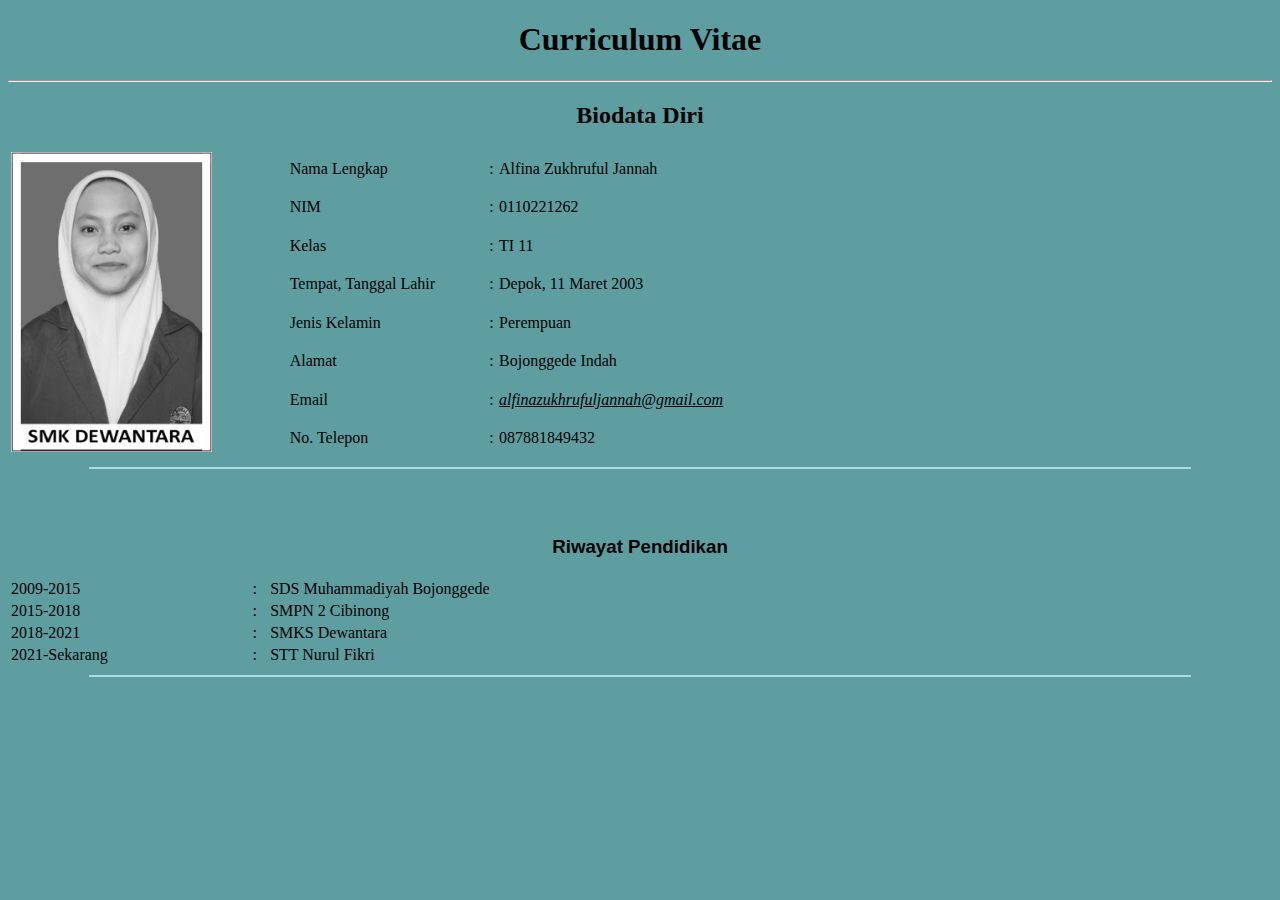
<file: index.html>
<!DOCTYPE html>
<html lang="en">
<head>
    <meta charset="UTF-8">
    <meta http-equiv="X-UA-Compatible" content="IE=edge">
    <meta name="viewport" content="width=device-width, initial-scale=1.0">
    <title>Resume</title>
</head>
<body style="background-color: cadetblue;">
    
    <h1 align="center">Curriculum Vitae</h1>
    <hr>
    <h2 align="center">Biodata Diri</h2>
    <table width="800px"><!--Biodata Diri-->

        <tbody>
            <tr>
                <td rowspan="8"><img src="img/20.jpg" alt="hwhwhw" height="300px"></td>
                <td width="25%">Nama Lengkap</td>
                <td width="1%">:</td>
                <td>Alfina Zukhruful Jannah</td>
            </tr>
            <tr>
                <td>NIM</td>
                <td>:</td>
                <td>0110221262</td>
            </tr>
            <tr>
                <td>Kelas</td>
                <td>:</td>
                <td>TI 11</td>
            </tr>
            <tr>
                <td>Tempat, Tanggal Lahir</td>
                <td>:</td>
                <td>Depok, 11 Maret 2003</td>
            </tr>
            <tr>
                <td>Jenis Kelamin</td>
                <td>:</td>
                <td>Perempuan</td>
            </tr>
            <tr>
                <td>Alamat</td>
                <td>:</td>
                <td>Bojonggede Indah</td>
            </tr>
            <tr>
                <td>Email</td>
                <td>:</td>
                <td><u><i>alfinazukhrufuljannah@gmail.com</i></u></td>
            </tr>
            <tr>
                <td>No. Telepon</td>
                <td>:</td>
                <td>087881849432</td>
            </tr>
        </tbody>
    </table>
    <hr color="lightblue" width="87%">
    <pre>
        <font face="arial">
            <h3 align="center">Riwayat Pendidikan</h3></pre>
        </font>
        <table width="800px"><!--Riwayat Pendidikan-->
            <tbody>
                <tr>
                    <td>2009-2015</td>
                    <td>:</td>
                    <td>SDS Muhammadiyah Bojonggede</td>
                </tr>
                <tr>
                    <td>2015-2018</td>
                    <td>:</td>
                    <td>SMPN 2 Cibinong</td>
                </tr>
                <tr>
                    <td>2018-2021</td>
                    <td>:</td>
                    <td>SMKS Dewantara</td>
                </tr>
                <tr>
                    <td>2021-Sekarang</td>
                    <td>:</td>
                    <td>STT Nurul Fikri</td>
                </tr>
            </tbody>
        </table>

        <hr color="lightblue" width="87%">



</body>
</html>
</file>
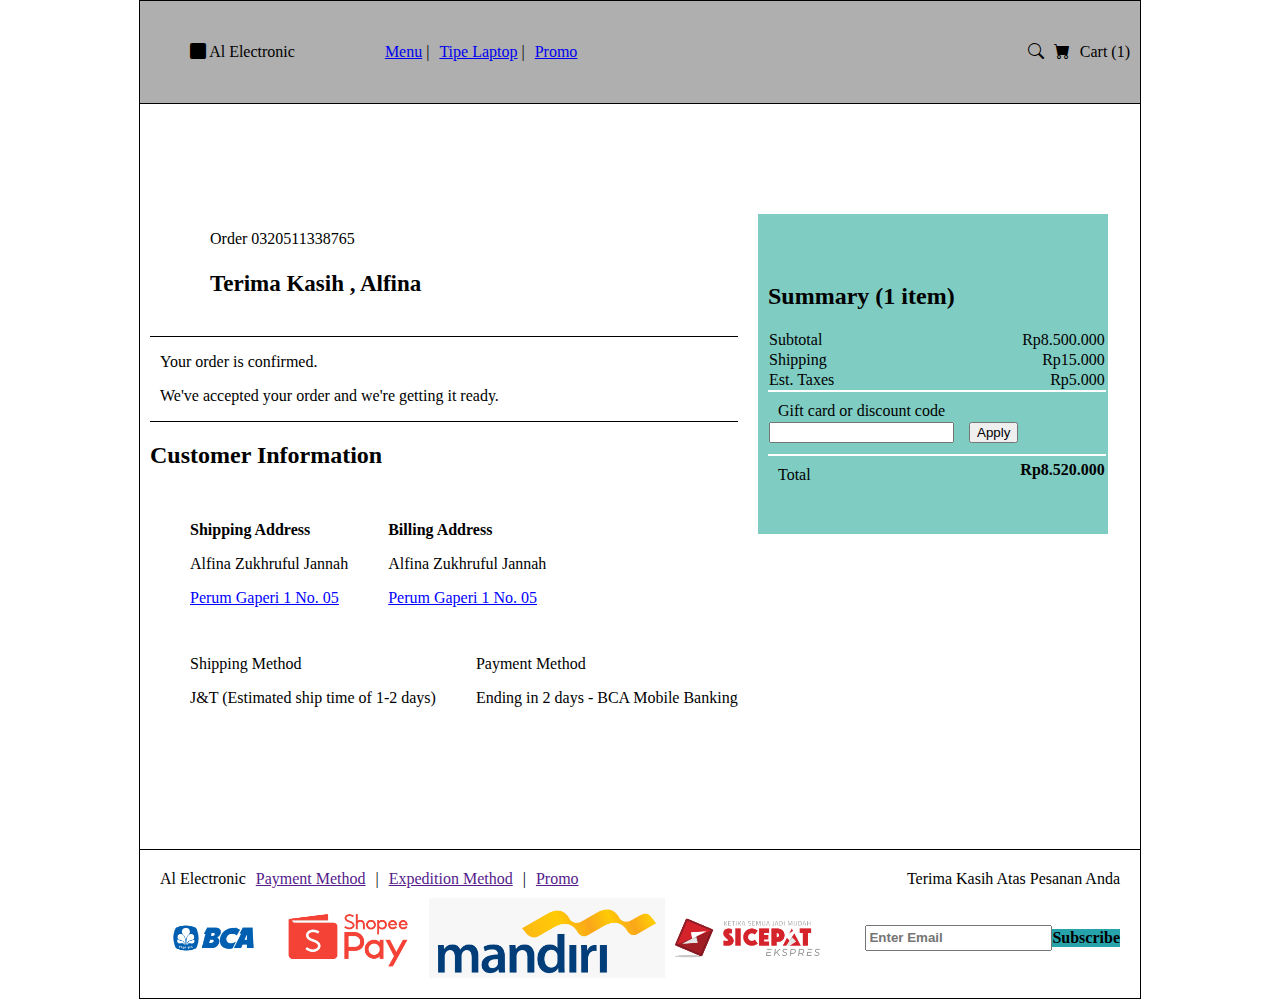
<file: checkout1.html>
<!DOCTYPE html>
<html lang="en">
  <head>
    <meta charset="UTF-8" />
    <meta http-equiv="X-UA-Compatible" content="IE=edge" />
    <meta name="viewport" content="width=device-width, initial-scale=1.0" />
    <link rel="stylesheet" href="https://cdn.jsdelivr.net/npm/bootstrap-icons@1.5.0/font/bootstrap-icons.css" />
    <link rel="shortcut icon" href="img/checkout.png">
    <title>Checkout Success</title>
  </head>
  <body style="max-width: 1000px; border: 1px solid black; margin: auto; @media only screen and (max-width: 600px);">
    <header style="background-color: rgb(175, 175, 175)">
      <nav style="display: flex; align-items: center; padding: 10px; border-bottom: 1px solid black">
        <ul style="margin-right: 50px; display: flex; list-style-type: none; gap: 10px">
          <li>
            <i class="bi bi-square-fill"></i>
            <a >Al Electronic</a>
          </li>
        </ul>
        <ul style="display: flex; list-style-type: none; gap: 10px">
          <li>
            <a href="/menu">Menu</a> |
          </li>
          <li>
            <a href="/events">Tipe Laptop</a> |
          </li>
          <li>
            <a href="/contact">Promo</a>
          </li>
        </ul>
        <ul style="margin-left: auto; display: flex; align-items: center; list-style-type: none; gap: 10px">
          <li>
            <i class="bi bi-search"></i>
          </li>
          <li class="cart" style="display: flex; gap: 10px; align-items: center">
            <i class="bi bi-cart-fill"></i>
            <p>Cart (1)</p>
          </li>
        </ul>
      </nav>
    </header>
    <div style="display: flex; gap: 20px; margin-top: 100px; padding: 10px">
      <main style="width: 60%">
        <div style="display: flex; align-items: center; gap: 10px">
          <div>
            <svg width="50px" height="50px" viewBox="0 0 24 24"> 
            </svg>
          </div>
          <div>
            <p>Order 0320511338765</p>
            <p style="font-size: 23px; font-weight: bolder">Terima Kasih , Alfina</p>
          </div>
        </div>
        <ul style="border-top: 1px solid black; border-bottom: 1px solid black; padding-left: 10px">
          <li style="list-style-type: none">
            <p>Your order is confirmed.</p>
            <p>We've accepted your order and we're getting it ready.</p>
          </li>
        </ul>
        <div>
          <h2>Customer Information</h2>
        </div>
        <div style="display: flex">
          <ul style="list-style-type: none">
            <li>
              <p style="font-weight: bolder">Shipping Address</p>
              <p>Alfina Zukhruful Jannah</p>
              <a style="color: blue" href="">Perum Gaperi 1 No. 05</a>
            </li>
          </ul>
          <ul style="list-style-type: none">
            <li>
              <p style="font-weight: bolder">Billing Address</p>
              <p>Alfina Zukhruful Jannah</p>
              <a style="color: blue" href="">Perum Gaperi 1 No. 05</a>
            </li>
          </ul>
        </div>
        <div style="display: flex">
          <ul style="list-style-type: none">
            <li>
              <p>Shipping Method</p>
              <p>J&T (Estimated ship time of 1-2 days)</p>
            </li>
          </ul>
          <div></div>
          <ul style="list-style-type: none">
            <li>
              <p>Payment Method</p>
              <p>Ending in 2 days - BCA Mobile Banking</p>
            </li>
          </ul>
        </div>
      </main>
      <div style="width: 330px; height: 300px; background-color: rgb(127, 204, 194); padding: 10px; display: grid; align-items: center">
        <aside>
          <h2>Summary (1 item)</h2>
          <table style="width: 100%; padding: 10px 0; border-collapse: collapse">
            <tr style="padding: 10px 0">
              <td>Subtotal</td>
              <td align="right">Rp8.500.000</td>
            </tr>
            <tr style="padding: 10px 0">
              <td>Shipping</td>
              <td align="right">Rp15.000</td>
            </tr>
            <tr style="padding: 10px 0">
              <td>Est. Taxes</td>
              <td align="right">Rp5.000</td>
            </tr>
            <tr>
              <td style="border-top: 2px solid white; padding-left: 10px; padding-top: 10px">Gift card or discount code</td>
              <td style="border-top: 2px solid white"></td>
            </tr>
            <tr>
              <td style="display: flex; gap: 15px; margin-bottom: 10px">
                <input type="text" />
                <input type="button" value="Apply" /></td>
            </tr>
            <tr style="padding: 10px 0">
              <td style="border-top: 2px solid white; padding-left: 10px; padding-top: 10px">Total</td>
              <td style="border-top: 2px solid white; text-align: right; font-weight: bolder">Rp8.520.000</td>
            </tr>
          </table>
        </aside>
      </div>
    </div>
    <footer style="margin-top: 100px; border-top: 1px solid black; padding: 20px; display: grid; gap: 10px">
      <div class="baris" style="display: flex; gap: 10px">
        <a >Al Electronic</a>
        <a href="">Payment Method</a> | <a href="">Expedition Method</a> |
        <a href="">Promo</a>
        <a style="margin-left: auto" >Terima Kasih Atas Pesanan Anda</a>
      </div>
      <div class="baris" style="display: flex; gap: 5px">
        <img src="img/ikm.png" height="80px" alt="bca">
        <img src="img/LogoShopeePay.png" height="80px" alt="shpy">
        <img src="img/mndr.png" height="80px" alt="mndr">
        <img src="img/scp.png" height="80px" alt="scp">
        <div class="input-subscribe" style="display: flex; align-items: center; margin-left: auto; font-weight: bolder">
          <input style="font-weight: bolder; height: 20px" type="text" placeholder="Enter Email" />
          <p style="background-color: rgb(39, 163, 172)">Subscribe</p>
        </div>
      </div>
    </footer>
  </body>
</html>
</file>
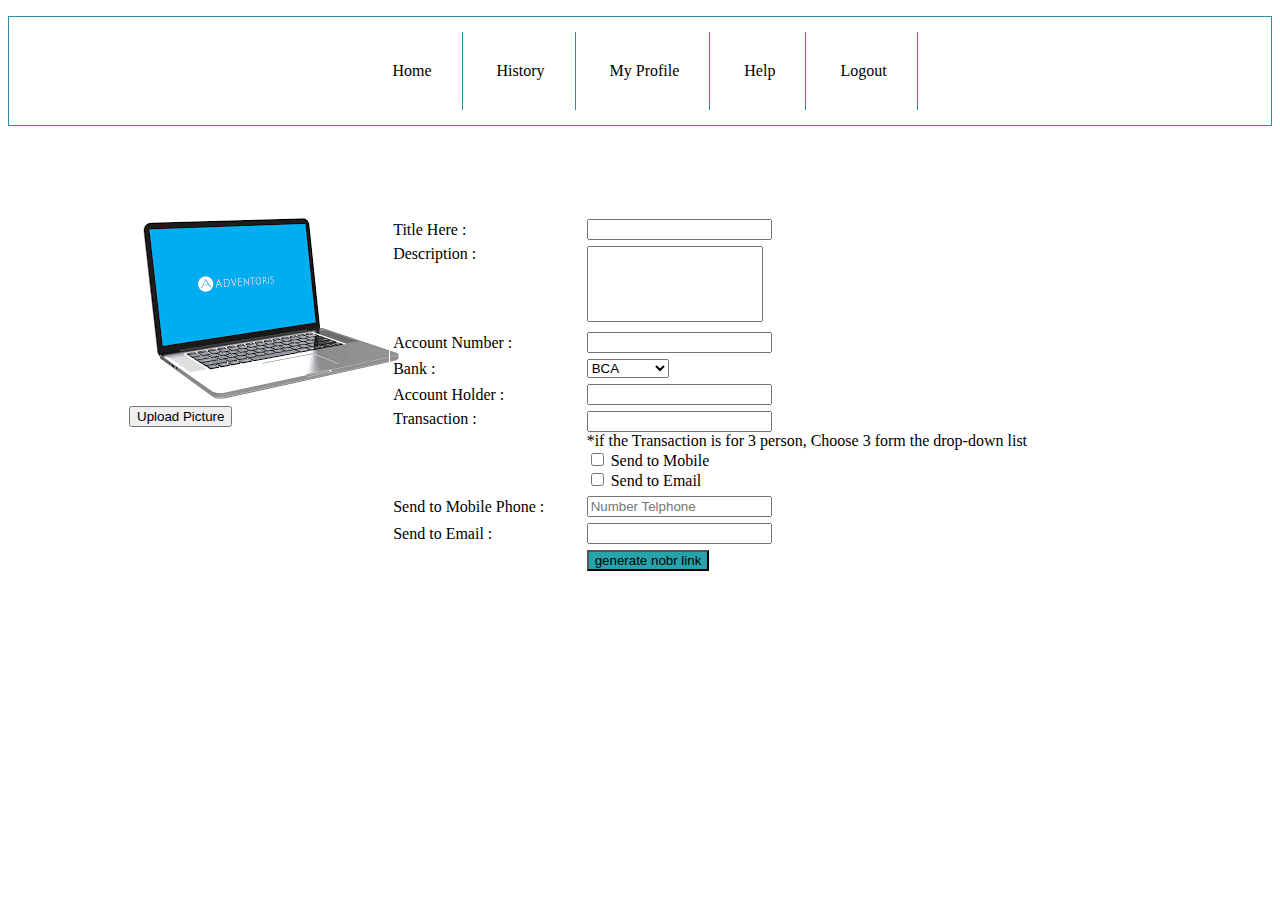
<file: formcheckout.html>
<!DOCTYPE html>
<html lang="en">

<head>
    <meta charset="UTF-8">
    <meta http-equiv="X-UA-Compatible" content="IE=edge">
    <meta name="viewport" content="width=device-width, initial-scale=1.0">
    <title>Form Check Out</title>
</head>

<body>

    <ul style="text-align : center; border: 1px solid rgb(41, 143, 161) ; padding: 15px;">
        <li style="display: inline-block; border-right: 1px solid rgb(41, 143, 161); padding:  30px;">Home</li>
        <li style="display: inline-block; border-right: 1px solid rgb(41, 143, 161); padding:  30px;">History</li>
        <li style="display: inline-block; border-right: 1px solid rgb(41, 143, 161); padding:  30px;">My Profile</li>
        <li style="display: inline-block; border-right: 1px solid rgb(41, 143, 161); padding:  30px;">Help</li>
        <li style="display: inline-block; border-right: 1px solid rgb(41, 143, 161); padding:  30px;">Logout</li>
    </ul>

    <div style="border: 1px solid white; padding: 35px;"> </div>

    <div style="float: left; width: 30%; border: 1px solid white;">
        <img src="img/laptop.png" style="margin-left: 125px; width: 175px height= 175px" alt="laptop">
        <input type="button" style="margin-left: 120px;" value="Upload Picture">
    </div>

    <div style="float: left; width: 69%; border: 1px solid white">
        <form method="post">
            <table>
                <tr>
                    <td>Title Here : </td>
                    <td style="border: 1px solid white;">
                        <input type="text">
                    </td>
                </tr>
                <tr>
                    <td valign="top">Description : </td>
                    <td style="border: 1px solid white; width: 70%;">
                        <textarea style="resize: none; height:70px; width: 170px;"></textarea>
                    </td>
                </tr>
                <tr>
                    <td>Account Number : </td>
                    <td style="border: 1px solid white;">
                        <input type="number">
                    </td>
                </tr>
                    <td>Bank : </td>
                    <td style="border: 1px solid white;">
                    <select>
                        <option>BCA</option>
                        <option>Mandiri</option>
                        <option>BRI</option>
                        <option>Bank Lain</option>
                    </select>
                </td>
                </tr>
                <tr>
                    <td>Account Holder : </td>
                    <td style="border: 1px solid white;"><input type="text"></td>
                </tr>
                <tr>
                    <td valign="top">Transaction : </td>
                    <td style="border: 1px solid white;">
                        <div>
                            <input type="number">
                        </div>
                        <div>
                            *if the Transaction is for 3 person, Choose 3 form the drop-down list
                        </div>
                        <div>
                            <input type="checkbox">
                            <label for="Send To Massage Mobile Phone"> Send to Mobile</label>
                        </div>
                        <div>
                            <input type="checkbox">
                            <label for="send to massage email"> Send to Email </label>
                        </div>
                    </td>
                </tr>
                <tr>
                        <td>
                            Send to Mobile Phone :
                        </td>
                        <td style="border: 1px solid white;">
                            <input type="number" placeholder="Number Telphone">
                        </td>
                </tr>
                    <tr>
                        <td> Send to Email : </td>
                        <td style="border: 1px solid white;">
                            <input type="email" name="0" id="0">
                        </td>
                    </tr>
                    <tr>
                        <td></td>
                        <td style="border: 1px solid white;">
                            <input type="button" value="generate nobr link" style="background-color: rgb(39, 163, 172)">
                        </td>
                    </tr>
            </table>
        </form>
    </div>


</body>

</html>
</file>
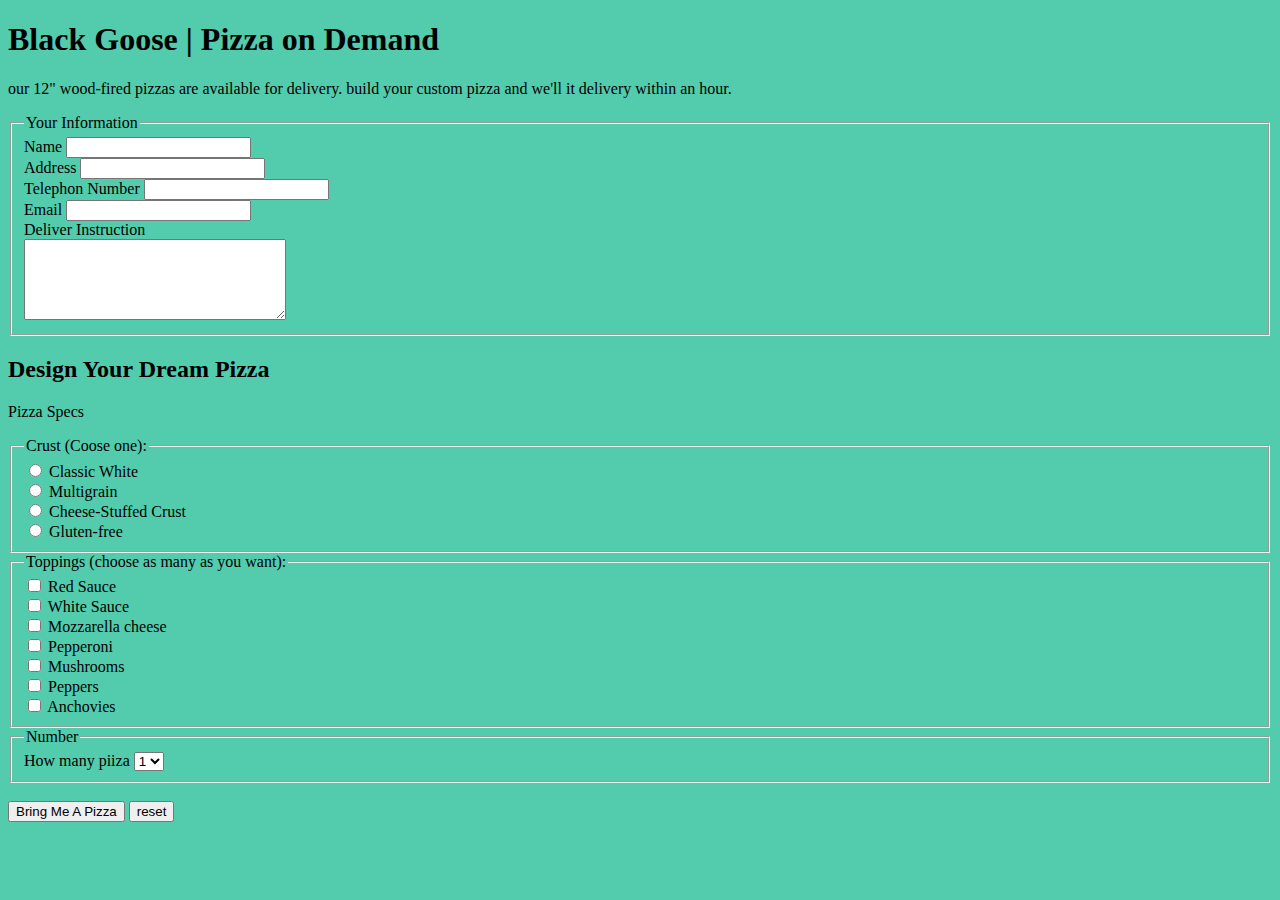
<file: formpizza.html>
<!DOCTYPE html>
<html lang="en">
<head>
    <meta charset="UTF-8">
    <meta http-equiv="X-UA-Compatible" content="IE=edge">
    <meta name="viewport" content="width=device-width, initial-scale=1.0">
    <title>FORM</title>
</head>
<body style="background-color: rgb(82, 204, 173);">
    <form action="datasukses.html">
        <h1>Black Goose | Pizza on Demand</h1>
        <p>our 12" wood-fired pizzas are available for delivery. build your custom pizza and we'll it delivery within an hour.</p>
        <fieldset>
            <legend>Your Information</legend>
            <div>
                <label for="input-name">Name</label>
                <input  id="input-name" type="text">
            </div>
            
             <div>
                <label for="input-Addess">Address</label>
                <input type="text" id="input-Addess">
             </div>
             
             <div>
                <label for="087881849432">Telephon Number</label>
                <input  type="text" id="087881849432"> 
             </div>
             
             <div>
                <label for="input-email">Email</label>
                <input  type="email" id="input-email">
             </div>
            
            <div>
            <label for="deliver">Deliver Instruction</label>
            <br>
            <textarea id="deliver" cols="30" rows="5" maxlength="400"></textarea>
            </div>
        </fieldset>

        <div>
            <h2><b>Design Your Dream Pizza</b></h2>
            <p>Pizza Specs</p>

            <fieldset>
                <legend>Crust (Coose one):</legend>
                <div>
                    <input name="Crust" id="ClassicWhite" type="radio">
                    <label for="ClassicWhite">Classic White</label>
                </div>
                <div>
                    <input name="Crust" id="Multigrain" type="radio">
                    <label for="Multigrain">Multigrain</label>
                </div>
                <div>
                    <input name="Crust" id="Cheese-StuffedCrust" type="radio">
                    <label for="Cheese-StuffedCrust">Cheese-Stuffed Crust</label>
                </div>
                <div>
                    <input name="Crust" id="Gluten-free" type="radio">
                    <label for="Gluten-free">Gluten-free</label>
                </div>


            </fieldset>
        
            <fieldset>
                <legend>Toppings (choose as many as you want):</legend>
                <div>
                    <input id="RedSauce" type="checkbox">
                    <label for="RedSauce">Red Sauce</label>
                </div>
                <div>
                    <input id="WhiteSauce" type="checkbox">
                    <label for="WhiteSauce">White Sauce</label>
                </div>
                <div>
                    <input id="Mozzarellacheese" type="checkbox">
                    <label for="Mozzarellacheese">Mozzarella cheese</label>
                </div>
                <div>
                    <input id="Pepperoni" type="checkbox">
                    <label for="Pepperoni">Pepperoni</label>
                </div>
                <div>
                    <input id="Mushrooms" type="checkbox">
                    <label for="Mushrooms">Mushrooms</label>
                </div>
                <div>
                    <input id="Peppers" type="checkbox">
                    <label for="Peppers">Peppers</label>
                </div>
                <div>
                    <input id="Anchovies" type="checkbox">
                    <label for="Anchovies">Anchovies</label>
                </div>
            </fieldset>
            <fieldset>
                <legend>Number</legend>
                <div>
                    <label for="how-many-pizza">How many piiza</label>
                    <select id="how-many-pizza">
                        <option value="1">1</option>
                        <option value="2">2</option>
                        <option value="3">3</option>
                        <option value="4">4</option>
                        <option value="5">5</option>
                        <option value="6">6</option>
                    </select>
                </div>
                
            </fieldset>
            
        </div> 
        <br>
        <input type="submit" value="Bring Me A Pizza">
        <input type="reset" value="reset">
    </form>
</body>
</html>
</file>
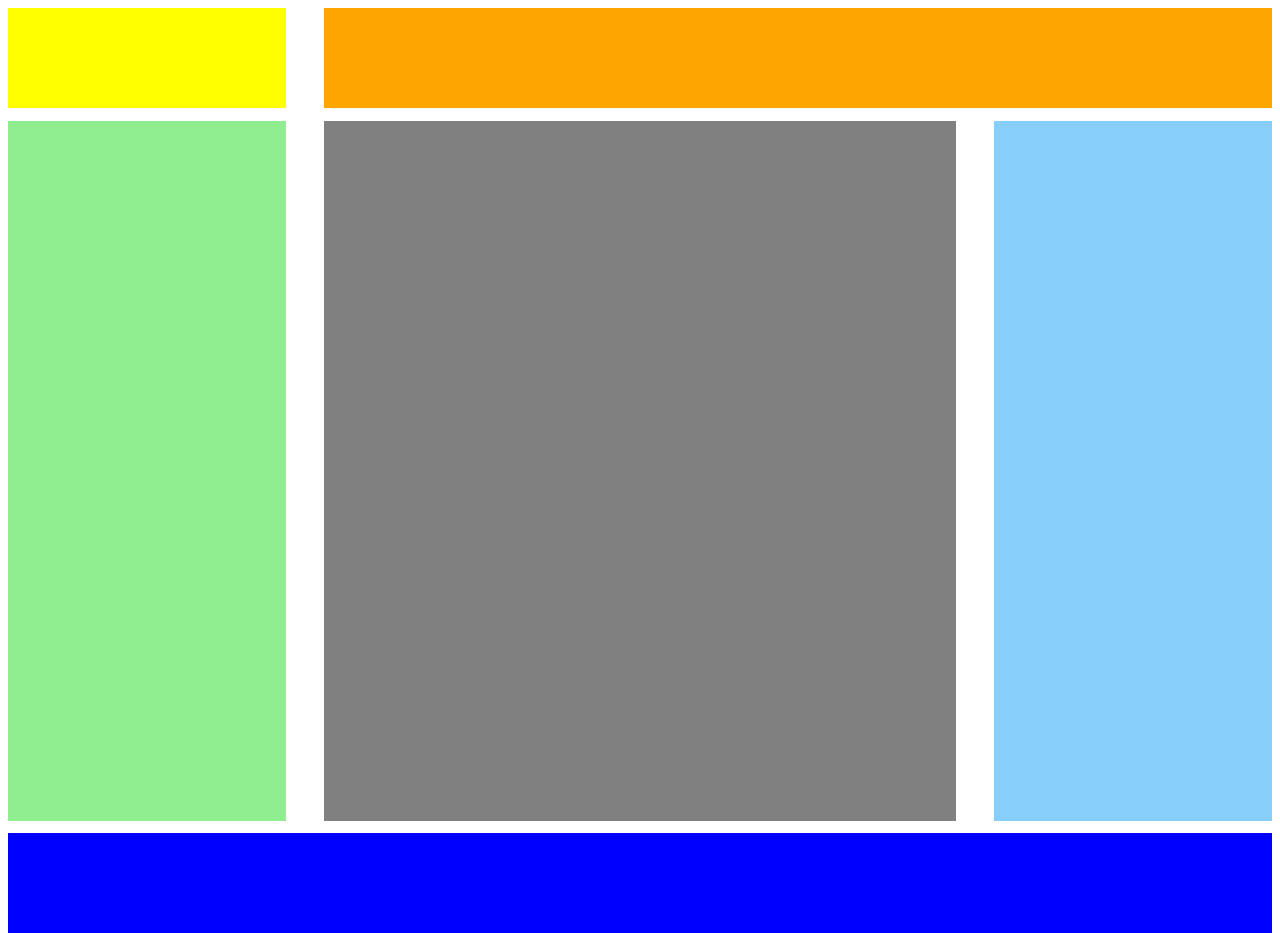
<file: tugas5.3.html>
<!DOCTYPE html>
<html lang="en">
<head>
    <meta charset="UTF-8">
    <meta http-equiv="X-UA-Compatible" content="IE=edge">
    <meta name="viewport" content="width=device-width, initial-scale=1.0">
    <title>Praktikum 5.3</title>
    <style>
        *{
            box-sizing: border-box;
        }
        .color_1{
            background-color: yellow;
            height: 100px;
            width: 22%;
        }

        .color_2{
            background-color: orange;
            height: 100px;
            width: 75%;
            margin-left: 
            3%;
        }

        .color_3{
            background-color: lightgreen;
            height: 700px;
            width: 22%;
        }

        .color_4{
            background-color: gray;
            height: 700px;
            width: 50%;
            margin-left: 3%;
        }

            .color_5{
                background-color: lightskyblue;
                height: 700px;
                width: 22%;
                margin-left: 
                3%;
            }

            .color_6{
                background-color: blue;
                height: 100px;
                width: 100%;
                margin-top: 1%;
            }

            .line1{
                float: left;
                margin-bottom: 1%;
            }
            .line2{
                float: left;
                
            }
            .line3{
                float: left;

            }

    </style>
    <link rel="stylesheet" href="praktikum5_3.css">
<body>
    <div class="container">
        <div class="content">
            <div class="line1 color_1"></div>
            <div class="line1 color_2"></div>
        </div>
        <div class="content-2">
            <div class="line2 color_3"></div>
            <div class="line2 color_4"></div>
            <div class="line2 color_5"></div>
        </div>
        <div class="contant-3">
            <div class="line3 color_6"></div>
        </div>
    </div>
</body>
</html>
</file>
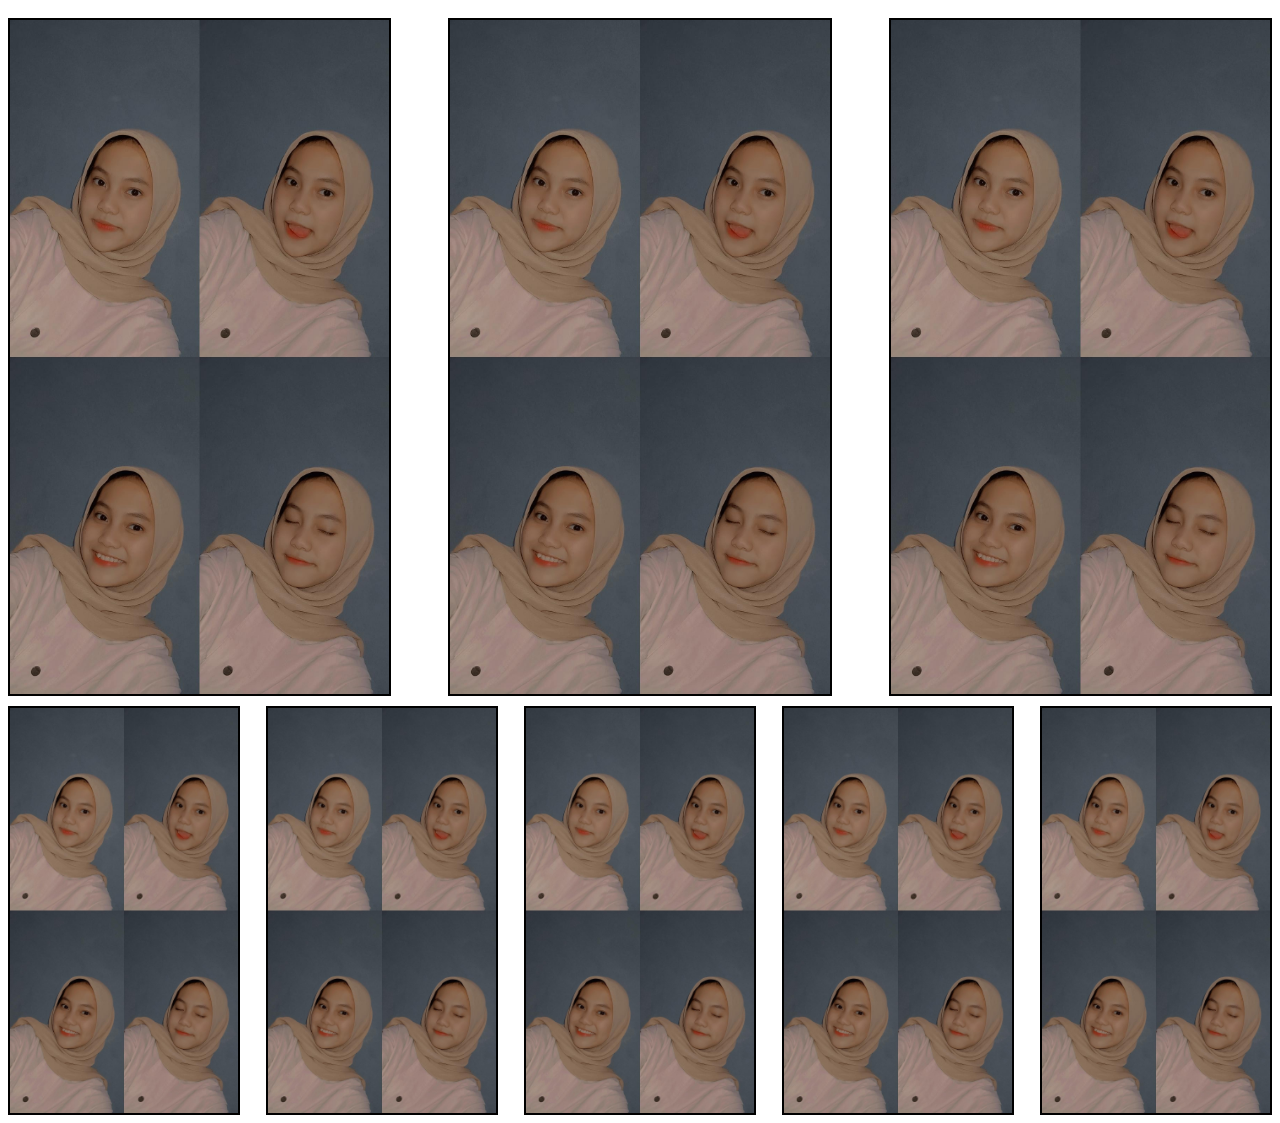
<file: praktek 6/praktek6.1.html>
<!DOCTYPE html>
<html lang="id">
<head>
    <style>
        #container{
            display: flex;
            flex-direction: row;
            flex-wrap: wrap;
            justify-content: space-between;
        }
        .box{
            width: 18%;
            border: black 2px solid;
            margin-top: 10px;
        }
        .box1{
            width: 30%;
        }
        .box2{
            width: 30%;
        }
        .box3{
            width: 30%;
        }
    </style>
</head>
<body>
    <div id="container">
        <img src="potopina.jpg" alt="potopina" class="box box1">
        <img src="potopina.jpg" alt="potopina" class="box box2">
        <img src="potopina.jpg" alt="potopina" class="box box3">
        <img src="potopina.jpg" alt="potopina" class="box box4"> 
        <img src="potopina.jpg" alt="potopina" class="box box5">
        <img src="potopina.jpg" alt="potopina" class="box box6">
        <img src="potopina.jpg" alt="potopina" class="box box7">
        <img src="potopina.jpg" alt="potopina" class="box box8">

    </div>
</body>
</html>
</file>
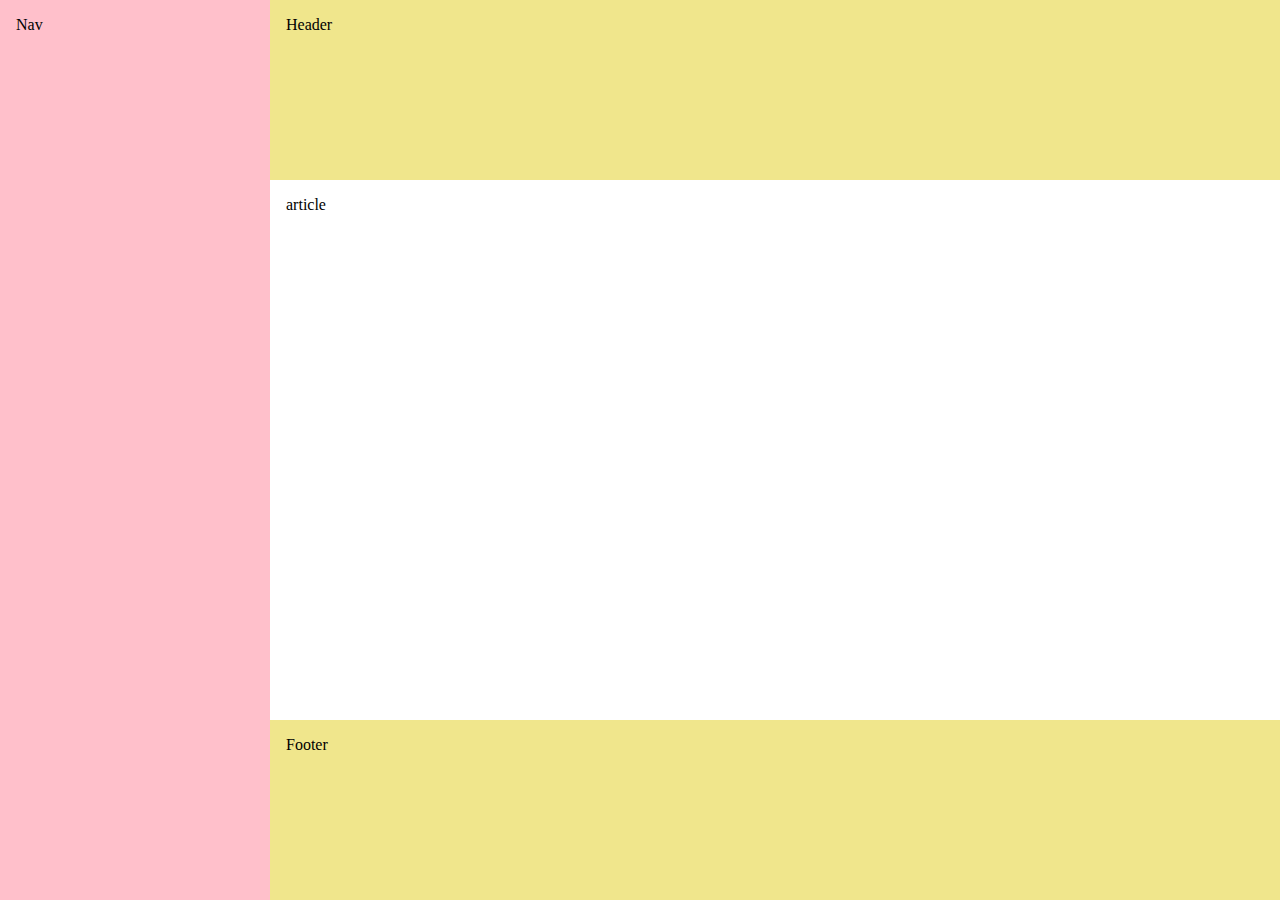
<file: praktek 6/praktek6.2.html>
<!DOCTYPE html>
<html lang="en">
<head>
    <meta charset="UTF-8">
    <meta http-equiv="X-UA-Compatible" content="IE=edge">
    <meta name="viewport" content="width=device-width, initial-scale=1.0">
    <title>Flexbox6.2</title>
    <style>
    *{
        box-sizing: border-box;
    }
    body{
        display: flex;
        min-height: 100vh;
        margin: 0;
    }
    nav{
        background: pink;
        flex: 0 0 30vh;
        flex-direction: row;
    }
    .main{
        display: flex;
        flex-direction: column;
    }
    .tainer{
        display: flex;
        flex: 1;
    }
    .tainer>article{
        flex: 1;
        order: 1;
        flex: 0 0 148vh;
    }
    .tainer>aside{
        flex: 0 0 30vh;
        background: #03dac5;
        order: 2;
    }
    header,footer{
        background: khaki;
        height: 20vh;
        width: 178vh;
    }
    nav,header,article,aside,footer{
        padding: 1em;
    }
    </style>
</head>
<body>
    <nav>Nav</nav>
    <div class="main">
        <header>Header</header>
        <div class="tainer">
            <article>article</article>
            <aside>Aside</aside>
        </div>
        <footer>Footer</footer>
    </div>
</body>
</html>
</file>
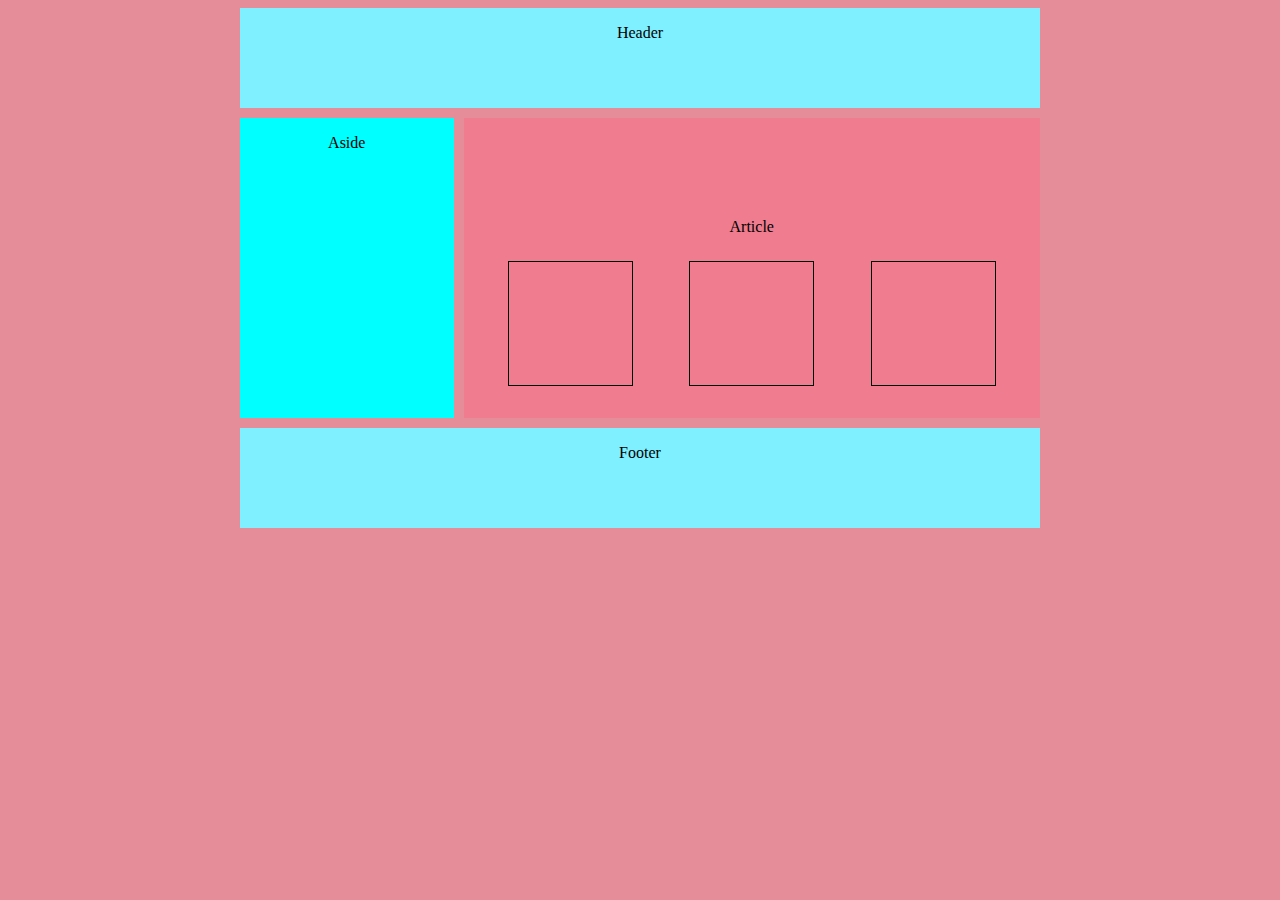
<file: praktek 6/praktek6.3.html>
<!DOCTYPE html>
<html lang="en">
    <head>
        <meta charset="UTF-8">
        <meta http-equiv="X-UA-Compatible" content="IE=edge">
        <meta name="viewport" content="width=device-width, initial-scale=1.0">
        <title>Flexbox6.3</title>
        <style>
        * {
            box-sizing: border-box;
        }

        body {
            background-color: rgb(230, 141, 154);
        }

        .container {
            width: 800px;
            margin: auto;
        }

        header, footer {
            width: 100%;
            height: 100px;
            background-color: rgb(127, 240, 255);
        }

        .content {
            height: 300px;
            display: flex;
            gap: 10px;
            margin: 10px 0;
        }

        aside {
            background-color: aqua;
            flex: 1;
        }

        article {
            background-color: rgb(240, 124, 143);
            flex: 3;
            display: flex;
            flex-direction: column;
            justify-content: flex-end;
        }

        .paragraph {
            margin: 25px 0;
        }

        .image{
            display: flex;
            justify-content: space-around;
        }

        .img {
            width: 125px;
            height: 125px;
            border: 1px solid black;
            margin-bottom: 1em;
        }

        header,footer,aside,article {
            padding: 1em;
            text-align: center;
            
        }
        </style>
    </head>
    <body>
        <div class="container">
            <header>Header</header>
            <div class="content">
               <aside>Aside</aside>
               <article>
                 <div class="paragraph">Article</div>
                 <div class="image">
                    <div class="img"></div>
                    <div class="img"></div>
                    <div class="img"></div>
                 </div>
               </article>
            </div>
            <footer>Footer</footer>
        </div>
    </body>
</html>
</file>
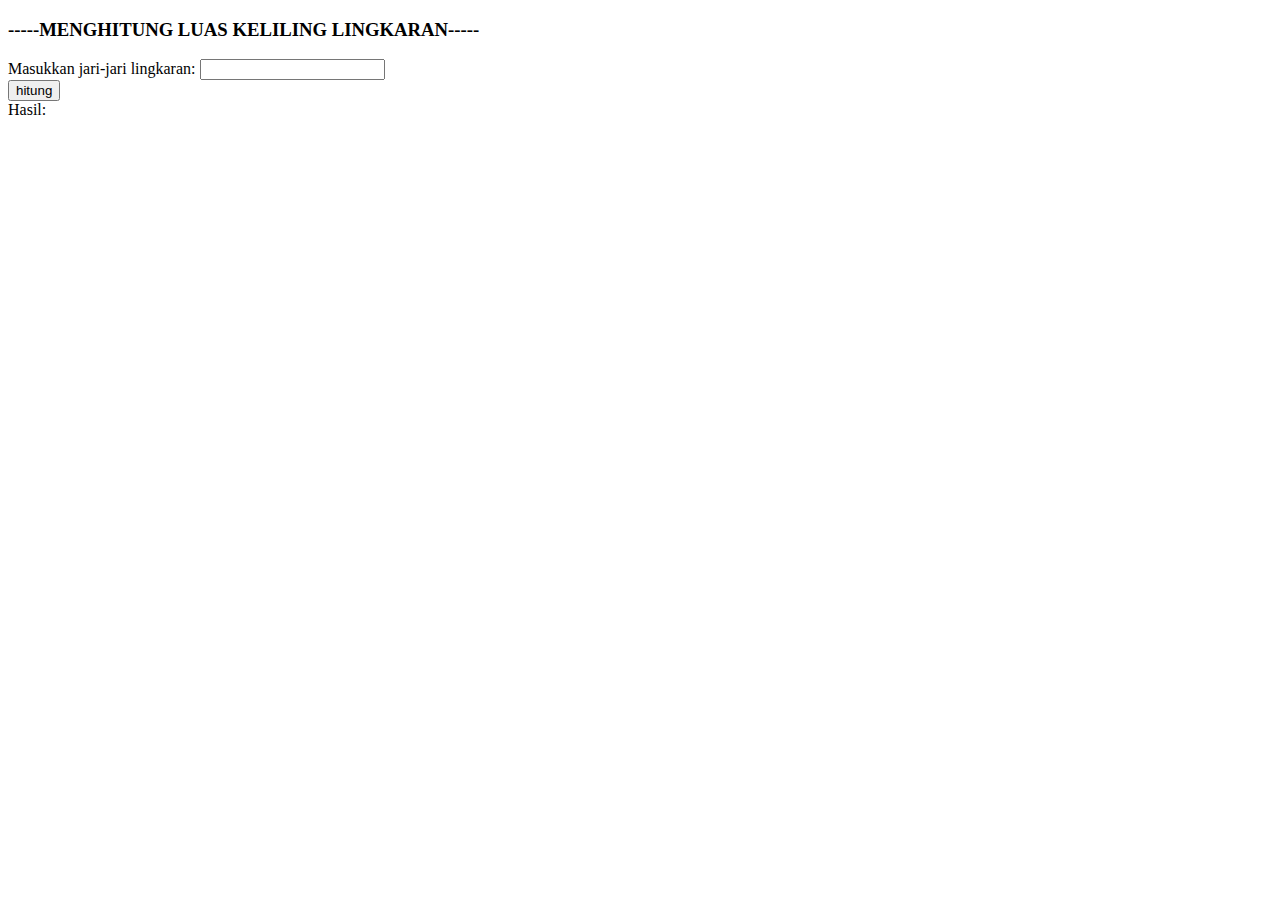
<file: tugas/soal1.html>
<!DOCTYPE html>
<html lang="en">
<head>
    <meta charset="UTF-8">
    <meta http-equiv="X-UA-Compatible" content="IE=edge">
    <meta name="viewport" content="width=device-width, initial-scale=1.0">
    <script>
        function hitung(){
            const phi = 3.14;
            let jari = document.getElementById("bil1").value;
            console.log("jari-jari: " + jari);
            let luas = phi * jari * jari           
            let kll = 2.0 * phi * jari
            console.log("luas: " + luas);
            console.log("kll: " + kll);
            let area_hasil = document.getElementById("hasil");
            area_hasil.innerHTML = "Luas : " + luas + "cm" + "\nKeliling : " + kll; 
                                    
        }
    </script>
    <title>SOAL 1</title>
</head>
<body>
    <h3>-----MENGHITUNG LUAS KELILING LINGKARAN-----</h3>
    Masukkan jari-jari lingkaran:  
    <input type="number" value="" size="10" id="bil1">
    <br/>
    <button onclick="hitung()">hitung</button>
    <br/>Hasil: <span id="hasil"></span>

</body>
</html>
</file>
<file: praktikum5_3.css>
*{
    box-sizing: border-box;
}
.color_1{
    background-color: yellow;
    height: 100px;
    width: 22%;
}

.color_2{
    background-color: orange;
    height: 100px;
    width: 75%;
    margin-left: 
    3%;
}

.color_3{
    background-color: lightgreen;
    height: 700px;
    width: 22%;
}

.color_4{
    background-color: gray;
    height: 700px;
    width: 50%;
    margin-left: 3%;
}

    .color_5{
        background-color: lightskyblue;
        height: 700px;
        width: 22%;
        margin-left: 
        3%;
    }

    .color_6{
        background-color: blue;
        height: 100px;
        width: 100%;
        margin-top: 1%;
    }

    .line1{
        float: left;
        margin-bottom: 1%;
    }
    .line2{
        float: left;
        
    }
    .line3{
        float: left;

    }
</file>
